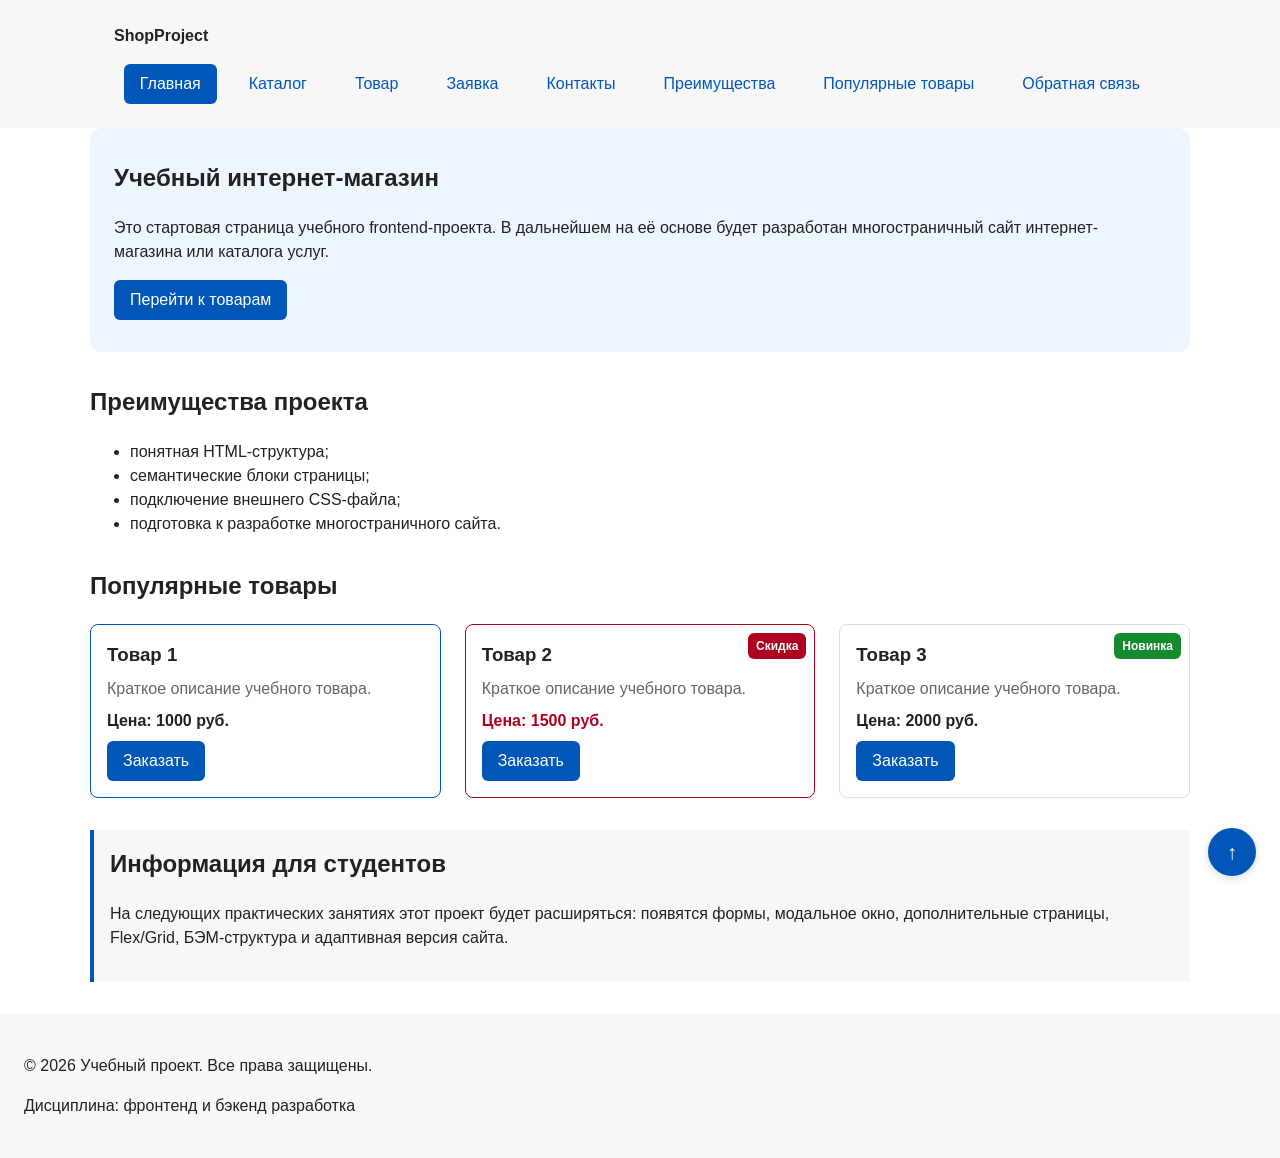
<file: index.html>
<!DOCTYPE html>
<html lang="ru">
<head>
  <meta charset="UTF-8">
  <meta name="viewport" content="width=device-width, initial-scale=1.0">
  <meta name="description" content="Учебный frontend-проект интернет-магазина.">
  <title>Учебный интернет-магазин</title>
  <link rel="stylesheet" href="css/style.css">
  <script src="js/main.js" defer></script>
</head>
<body>

  <header class="site-header">
    <div class="site-header__inner">
      <a class="site-header__logo" href="index.html">ShopProject</a>

      <nav class="site-nav" aria-label="Основная навигация">
        <ul class="site-nav__list">
          <li class="site-nav__item">
            <a class="site-nav__link site-nav__link--active" href="index.html">
              Главная
            </a>
          </li>
          <li class="site-nav__item">
            <a class="site-nav__link" href="catalog.html">Каталог</a>
          </li>
          <li class="site-nav__item">
            <a class="site-nav__link" href="product.html">Товар</a>
          </li>
          <li class="site-nav__item">
            <a class="site-nav__link" href="order.html">Заявка</a>
          </li>
          <li class="site-nav__item">
            <a class="site-nav__link" href="contacts.html">Контакты</a>
          </li>
          <li class="site-nav__item">
            <a class="site-nav__link" href="index.html#advantages">Преимущества</a>
          </li>
          <li class="site-nav__item">
            <a class="site-nav__link" href="index.html#popular">Популярные товары</a>
          </li>
          <li class="site-nav__item">
            <a class="site-nav__link" href="index.html#contacts">Обратная связь</a>
          </li>
        </ul>
      </nav>
    </div>
  </header>

  <main>

    <section class="hero">
      <h1 class="hero__title">Учебный интернет-магазин</h1>
      <p>
        Это стартовая страница учебного frontend-проекта.
        В дальнейшем на её основе будет разработан многостраничный сайт
        интернет-магазина или каталога услуг.
      </p>
      <a class="button button--primary" href="#popular">Перейти к товарам</a>
    </section>

    <section class="section" id="advantages">
      <h2 class="section__title">Преимущества проекта</h2>
      <ul class="advantages-list">
        <li>понятная HTML-структура;</li>
        <li>семантические блоки страницы;</li>
        <li>подключение внешнего CSS-файла;</li>
        <li>подготовка к разработке многостраничного сайта.</li>
      </ul>
    </section>

    <section class="section" id="popular">
      <h2 class="section__title">Популярные товары</h2>

      <div class="products-grid">

        <article class="product-card product-card--featured">
          <h3 class="product-card__title">Товар 1</h3>
          <p class="product-card__description">Краткое описание учебного товара.</p>
          <p class="product-card__price">Цена: 1000 руб.</p>
          <button
            class="button button--primary product-card__button"
            type="button"
            data-product="Товар 1"
          >
            Заказать
          </button>
        </article>

        <article class="product-card product-card--discount">
          <span class="product-card__badge">Скидка</span>
          <h3 class="product-card__title">Товар 2</h3>
          <p class="product-card__description">Краткое описание учебного товара.</p>
          <p class="product-card__price">Цена: 1500 руб.</p>
          <button
            class="button button--primary product-card__button"
            type="button"
            data-product="Товар 2"
          >
            Заказать
          </button>
        </article>

        <article class="product-card">
          <span class="product-card__badge product-card__badge--new">Новинка</span>
          <h3 class="product-card__title">Товар 3</h3>
          <p class="product-card__description">Краткое описание учебного товара.</p>
          <p class="product-card__price">Цена: 2000 руб.</p>
          <button
            class="button button--primary product-card__button"
            type="button"
            data-product="Товар 3"
          >
            Заказать
          </button>
        </article>

      </div>
    </section>

    <aside class="aside-info">
      <h2 class="aside-info__title">Информация для студентов</h2>
      <p>
        На следующих практических занятиях этот проект будет расширяться:
        появятся формы, модальное окно, дополнительные страницы, Flex/Grid,
        БЭМ-структура и адаптивная версия сайта.
      </p>
    </aside>

  </main>

  <footer class="site-footer" id="contacts">
    <p class="site-footer__text">&copy; 2026 Учебный проект. Все права защищены.</p>
    <p class="site-footer__text">Дисциплина: фронтенд и бэкенд разработка</p>
  </footer>

  <dialog class="order-dialog" id="order-dialog" aria-labelledby="order-dialog-title">

    <h2 class="order-dialog__title" id="order-dialog-title">Оформление заявки</h2>

    <form class="order-form" id="order-form" action="#" method="post" novalidate>

      <input id="selected-product" name="selected-product" type="hidden">

      <div class="order-form__field">
        <label class="order-form__label" for="order-name">Имя</label>
        <input
          class="order-form__input"
          id="order-name"
          name="name"
          type="text"
          placeholder="Введите ваше имя"
          minlength="2"
          autocomplete="given-name"
          required
        >
      </div>

      <div class="order-form__field">
        <label class="order-form__label" for="order-email">E-mail</label>
        <input
          class="order-form__input"
          id="order-email"
          name="email"
          type="email"
          placeholder="example@mail.ru"
          autocomplete="email"
          required
        >
      </div>

      <div class="order-form__field">
        <label class="order-form__label" for="order-phone">Телефон</label>
        <input
          class="order-form__input"
          id="order-phone"
          name="phone"
          type="tel"
          inputmode="tel"
          placeholder="+7 (900) 000-00-00"
          pattern="^\+7 \(\d{3}\) \d{3}-\d{2}-\d{2}$"
          required
        >
        <small>Формат: +7 (900) 000-00-00</small>
      </div>

      <div class="order-form__field">
        <label class="order-form__label" for="order-date">Дата связи</label>
        <input
          class="order-form__input"
          id="order-date"
          name="date"
          type="date"
        >
      </div>

      <div class="order-form__field">
        <label class="order-form__label" for="order-topic">Тема заявки</label>
        <select class="order-form__select" id="order-topic" name="topic" required>
          <option value="">Выберите тему</option>
          <option value="product">Заказ товара</option>
          <option value="consultation">Консультация</option>
          <option value="delivery">Доставка</option>
        </select>
      </div>

      <div class="order-form__field">
        <label class="order-form__label" for="order-comment">Комментарий</label>
        <textarea
          class="order-form__textarea"
          id="order-comment"
          name="comment"
          rows="4"
          placeholder="Укажите дополнительную информацию"
        ></textarea>
      </div>

      <div class="order-form__field order-form__field--checkbox">
        <label class="order-form__label">
          <input
            class="order-form__input"
            id="order-agreement"
            name="agreement"
            type="checkbox"
            required
          >
          Я согласен на обработку данных
        </label>
      </div>

      <div class="order-form__actions">
        <button class="button button--secondary" type="button" id="close-order-dialog">
          Закрыть
        </button>
        <button class="button button--primary" type="submit">
          Отправить заявку
        </button>
      </div>

    </form>
  </dialog>

  <p class="success-message" id="success-message" hidden>
    Форма успешно отправлена!
  </p>

  <button
    class="scroll-top"
    type="button"
    aria-label="Наверх"
    onclick="window.scrollTo({top: 0, behavior: 'smooth'})"
  >
    ↑
  </button>
</body>
</html>
</file>
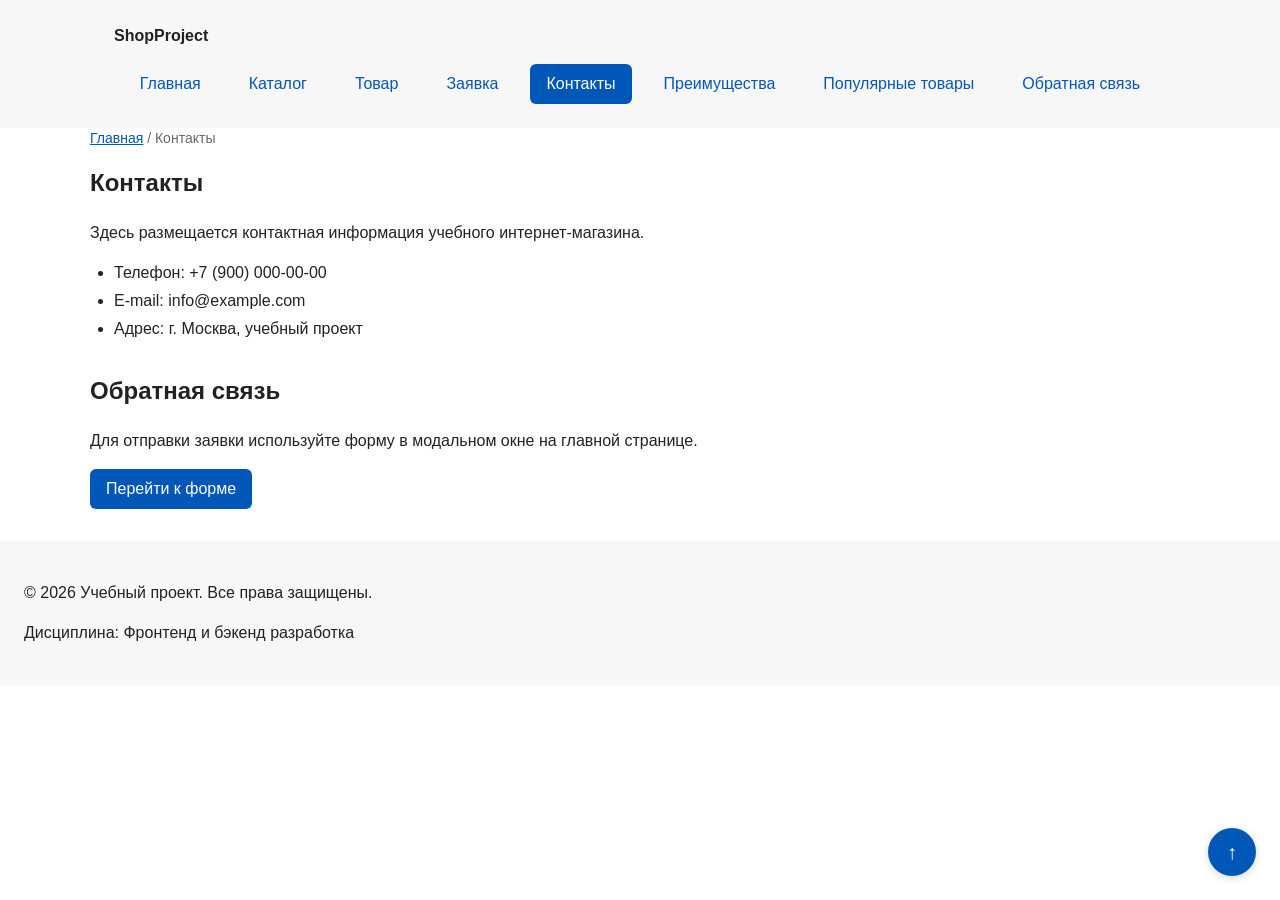
<file: contacts.html>
<!DOCTYPE html>
<html lang="ru">
<head>
  <meta charset="UTF-8">
  <meta name="viewport" content="width=device-width, initial-scale=1.0">
  <meta name="description" content="Контактная информация учебного интернет-магазина.">
  <title>Контакты – Учебный интернет-магазин</title>
  <link rel="stylesheet" href="css/style.css">
</head>
<body>

  <header class="site-header">
  <div class="site-header__inner">
    <a class="site-header__logo" href="index.html">ShopProject</a>

    <nav class="site-nav" aria-label="Основная навигация">
      <ul class="site-nav__list">
          <li class="site-nav__item">
            <a class="site-nav__link" href="index.html">Главная</a>
          </li>
          <li class="site-nav__item">
            <a class="site-nav__link" href="catalog.html">Каталог</a>
          </li>
          <li class="site-nav__item">
            <a class="site-nav__link" href="product.html">Товар</a>
          </li>
          <li class="site-nav__item">
            <a class="site-nav__link" href="order.html">Заявка</a>
          </li>
          <li class="site-nav__item">
            <a class="site-nav__link site-nav__link--active" href="contacts.html">Контакты</a>
          </li>
          <li class="site-nav__item">
            <a class="site-nav__link" href="index.html#advantages">Преимущества</a>
          </li>
          <li class="site-nav__item">
            <a class="site-nav__link" href="index.html#popular">Популярные товары</a>
          </li>
          <li class="site-nav__item">
            <a class="site-nav__link" href="index.html#contacts">Обратная связь</a>
          </li>
        </ul>
    </nav>
  </div>
</header>

  <main>
    <nav class="breadcrumbs" aria-label="Хлебные крошки">
      <a class="breadcrumbs__link" href="index.html">Главная</a>
      <span class="breadcrumbs__current">Контакты</span>
    </nav>

    <section class="section">
      <h1 class="section__title">Контакты</h1>
      <p>Здесь размещается контактная информация учебного интернет-магазина.</p>
      <ul class="contacts-list">
        <li class="contacts-list__item">Телефон: +7 (900) 000-00-00</li>
        <li class="contacts-list__item">E-mail: info@example.com</li>
        <li class="contacts-list__item">Адрес: г. Москва, учебный проект</li>
      </ul>
    </section>

    <section class="section" id="feedback">
      <h2 class="section__title">Обратная связь</h2>
      <p>Для отправки заявки используйте форму в модальном окне на главной странице.</p>
      <a class="button button--primary" href="index.html#contacts">Перейти к форме</a>
    </section>
  </main>

  <footer class="site-footer">
    <p class="site-footer__text">&copy; 2026 Учебный проект. Все права защищены.</p>
    <p class="site-footer__text">Дисциплина: Фронтенд и бэкенд разработка</p>
  </footer>

  <button
    class="scroll-top"
    type="button"
    aria-label="Наверх"
    onclick="window.scrollTo({top: 0, behavior: 'smooth'})"
  >
    ↑
  </button>
</body>
</html>
</file>
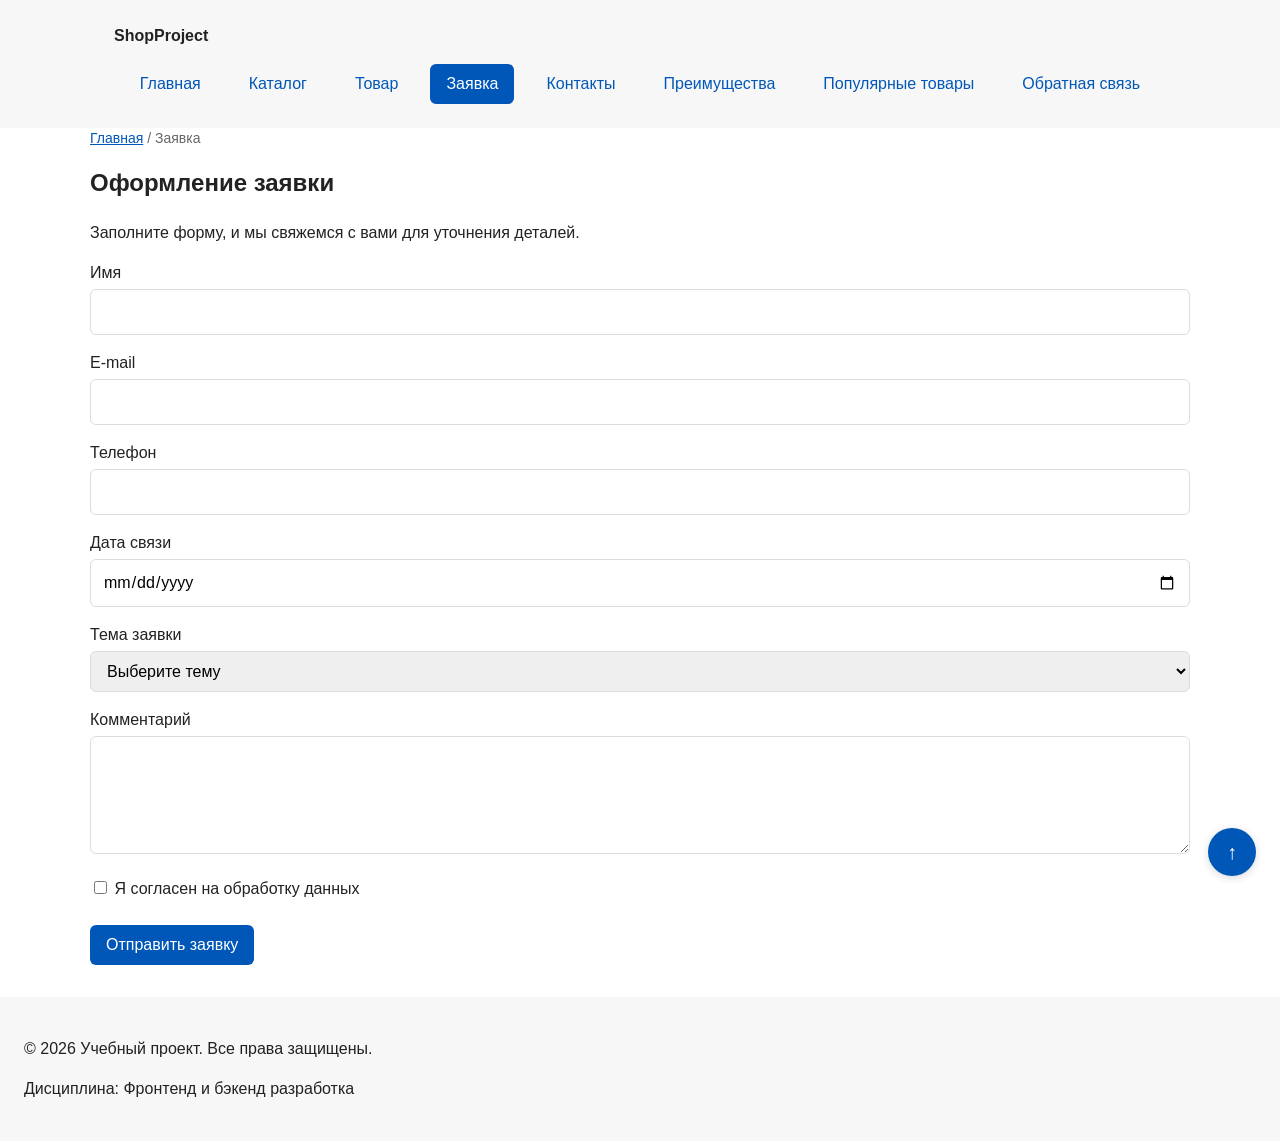
<file: order.html>
<!DOCTYPE html>
<html lang="ru">
<head>
  <meta charset="UTF-8">
  <meta name="viewport" content="width=device-width, initial-scale=1.0">
  <meta name="description" content="Оформление заявки в учебном интернет-магазине.">
  <title>Заявка – Учебный интернет-магазин</title>
  <link rel="stylesheet" href="css/style.css">
</head>
<body>

  <header class="site-header">
    <div class="site-header__inner">
      <a class="site-header__logo" href="index.html">ShopProject</a>

      <nav class="site-nav" aria-label="Основная навигация">
        <ul class="site-nav__list">
          <li class="site-nav__item">
            <a class="site-nav__link" href="index.html">Главная</a>
          </li>
          <li class="site-nav__item">
            <a class="site-nav__link" href="catalog.html">Каталог</a>
          </li>
          <li class="site-nav__item">
            <a class="site-nav__link" href="product.html">Товар</a>
          </li>
          <li class="site-nav__item">
            <a class="site-nav__link site-nav__link--active" href="order.html">Заявка</a>
          </li>
          <li class="site-nav__item">
            <a class="site-nav__link" href="contacts.html">Контакты</a>
          </li>
          <li class="site-nav__item">
            <a class="site-nav__link" href="index.html#advantages">Преимущества</a>
          </li>
          <li class="site-nav__item">
            <a class="site-nav__link" href="index.html#popular">Популярные товары</a>
          </li>
          <li class="site-nav__item">
            <a class="site-nav__link" href="index.html#contacts">Обратная связь</a>
          </li>
        </ul>
      </nav>
    </div>
  </header>

  <main>
    <nav class="breadcrumbs" aria-label="Хлебные крошки">
      <a class="breadcrumbs__link" href="index.html">Главная</a>
      <span class="breadcrumbs__current">Заявка</span>
    </nav>

    <section class="section">
        <h1 class="section__title">Оформление заявки</h1>
        <p>Заполните форму, и мы свяжемся с вами для уточнения деталей.</p>

        <form class="order-form" action="#" method="post">
            <div class="order-form__field">
                <label class="order-form__label" for="order-name">Имя</label>
                <input class="order-form__input" id="order-name" name="name" type="text" required>
            </div>

            <div class="order-form__field">
                <label class="order-form__label" for="order-email">E-mail</label>
                <input class="order-form__input" id="order-email" name="email" type="email" required>
            </div>

            <div class="order-form__field">
                <label class="order-form__label" for="order-phone">Телефон</label>
                <input class="order-form__input" id="order-phone" name="phone" type="tel" required>
            </div>

            <div class="order-form__field">
                <label class="order-form__label" for="order-date">Дата связи</label>
                <input class="order-form__input" id="order-date" name="date" type="date">
            </div>

            <div class="order-form__field">
                <label class="order-form__label" for="order-topic">Тема заявки</label>
                <select class="order-form__select" id="order-topic" name="topic" required>
                    <option value="">Выберите тему</option>
                    <option value="product">Заказ товара</option>
                    <option value="consultation">Консультация</option>
                    <option value="delivery">Доставка</option>
                </select>
            </div>

            <div class="order-form__field">
                <label class="order-form__label" for="order-comment">Комментарий</label>
                <textarea class="order-form__textarea" id="order-comment" name="comment" rows="4"></textarea>
            </div>

            <div class="order-form__field order-form__field--checkbox">
                <label class="order-form__label">
                    <input class="order-form__input" id="order-agreement" name="agreement" type="checkbox" required>
                    Я согласен на обработку данных
                </label>
            </div>

            <div class="order-form__actions">
                <button class="button button--primary" type="submit">Отправить заявку</button>
            </div>
        </form>
    </section>

  </main>

  <footer class="site-footer">
    <p class="site-footer__text">&copy; 2026 Учебный проект. Все права защищены.</p>
    <p class="site-footer__text">Дисциплина: Фронтенд и бэкенд разработка</p>
  </footer>

  <button
    class="scroll-top"
    type="button"
    aria-label="Наверх"
    onclick="window.scrollTo({top: 0, behavior: 'smooth'})"
  >
    ↑
  </button>
</body>
</html>
</file>
<file: css/style.css>
/* ===============================
    1. Переменные проекта
    =============================== */

  :root {
    /* Основные цвета проекта */
    --color-bg: #ffffff;
    --color-text: #222222;
    --color-muted: #666666;
    --color-primary: #0057b8;
    --color-primary-dark: #003f86;
    --color-border: #dddddd;
    --color-surface: #f7f7f7;
    --color-surface-accent: #eef5ff;
    --color-danger: #b00020;
    --color-success: #168a2f;
    --color-success-bg: #eefaf0;
    --color-white: #ffffff;

    /* Отступы */
    --space-xs: 4px;
    --space-sm: 8px;
    --space-md: 16px;
    --space-lg: 24px;
    --space-xl: 32px;

    /* Скругления */
    --radius-sm: 6px;
    --radius-md: 8px;
    --radius-lg: 12px;

    /* Размеры */
    --container-width: 1100px;
  }

  /* ===============================
    2. Базовые стили
    =============================== */

  * {
    box-sizing: border-box;
  }

  body {
    margin: 0;
    font-family: Arial, sans-serif;
    line-height: 1.5;
    color: var(--color-text);
    background-color: var(--color-bg);
  }

  /* ===============================
    3. Общие элементы интерфейса
    =============================== */

  a {
    color: var(--color-primary);
  }

  a:hover {
    color: var(--color-primary-dark);
  }

  a:focus-visible {
    outline: 2px solid var(--color-primary);
    outline-offset: 3px;
  }

  .button {
    display: inline-block;
    padding: var(--space-sm) var(--space-md);
    border: none;
    border-radius: var(--radius-sm);
    font: inherit;
    text-decoration: none;
    cursor: pointer;
  }

  .button--primary {
    color: var(--color-white);
    background-color: var(--color-primary);
  }

  .button--primary:hover {
    background-color: var(--color-primary-dark);
  }

  .button--primary:active {
  transform: scale(0.98);
  background-color: var(--color-primary-dark);
}

.button--secondary:active {
  transform: scale(0.98);
}

  .button--secondary {
    color: var(--color-primary);
    background-color: transparent;
    border: 1px solid var(--color-primary);
  }

  .button--secondary:hover {
    color: var(--color-white);
    background-color: var(--color-primary);
  }

  .button:focus-visible {
    outline: 2px solid var(--color-primary);
    outline-offset: 3px;
  }

  .button:disabled,
  .button--disabled {
    opacity: 0.6;
    cursor: not-allowed;
  }

  .site-header {
    position: sticky;
    top: 0;
    z-index: 100;
    background-color: var(--color-surface);
  }

  .site-header__inner {
    max-width: var(--container-width);
    margin: 0 auto;
    padding: var(--space-lg);
  }

  .site-header__logo {
    font-weight: 700;
    color: var(--color-text);
    text-decoration: none;
  }

  .site-nav__list {
    display: flex;
    flex-wrap: wrap;
    justify-content: center;
    align-items: center;
    gap: var(--space-md);
    padding: 0;
    margin: var(--space-md) 0 0;
    list-style: none;
  }

  .site-nav__link {
    display: inline-block;
    padding: var(--space-sm) var(--space-md);
    color: var(--color-primary);
    text-decoration: none;
    border-radius: var(--radius-sm);
  }

  .site-nav__link:hover {
    color: var(--color-white);
    background-color: var(--color-primary);
  }

  .site-nav__link:focus-visible {
    outline: 2px solid var(--color-primary);
    outline-offset: 3px;
  }

  .site-nav__link--active {
    color: var(--color-white);
    background-color: var(--color-primary);
  }

  /* ===============================
    4. Компоненты страницы
    =============================== */

  .hero {
    max-width: var(--container-width);
    margin: 0 auto var(--space-xl);
    padding: var(--space-xl) var(--space-lg);
    background-color: var(--color-surface-accent);
    border-radius: var(--radius-lg);
  }

  .hero__title {
  margin-top: 0;
}

  .section {
    max-width: var(--container-width);
    margin: 0 auto var(--space-xl);
  }

  .section__title {
    margin-top: 0;
  }

  .product-card {
    display: flex;
    flex-direction: column;
    gap: var(--space-sm);
    margin-bottom: 0;
    padding: var(--space-md);
    border: 1px solid var(--color-border);
    border-radius: var(--radius-md);
    background-color: var(--color-bg);
  }

  .product-card__button {
    margin-top: auto;
    align-self: flex-start;
  }

  .product-card:hover {
    border-color: var(--color-primary);
  }

  .product-card:focus-within {
  border-color: var(--color-primary);
  box-shadow: 0 0 0 2px rgba(0, 87, 184, 0.15);
}

  .product-card__title {
    margin: 0;
    color: var(--color-text);
  }

  .product-card__description {
    margin: 0;
    color: var(--color-muted);
  }

  .product-card__price {
    margin: 0;
    font-weight: 700;
  }

  .aside-info {
    max-width: var(--container-width);
    margin: 0 auto var(--space-xl);
    padding: var(--space-md);
    border-left: 4px solid var(--color-primary);
    background-color: var(--color-surface);
  }

  .aside-info__title {
  margin-top: 0;
}

  .site-footer {
    padding: var(--space-lg);
    background-color: var(--color-surface);
  }

  .contacts-list {
  padding-left: var(--space-lg);
}

.contacts-list__item {
  margin-bottom: var(--space-xs);
}

  /* ===============================
    5. Форма и модальное окно
    =============================== */

  .order-dialog {
    width: min(100% - var(--space-xl), 560px);
    padding: var(--space-lg);
    border: none;
    border-radius: var(--radius-lg);
  }

  .order-dialog::backdrop {
    background-color: rgba(0, 0, 0, 0.5);
  }

  .order-form__field {
    margin-bottom: var(--space-md);
  }

  .order-form__label {
    display: block;
    margin-bottom: var(--space-xs);
  }

  .order-form__input,
  .order-form__select,
  .order-form__textarea {
    width: 100%;
    padding: 10px 12px;
    border: 1px solid var(--color-border);
    border-radius: var(--radius-sm);
    font: inherit;
  }

  .order-form__input[type="checkbox"] {
    width: auto;
  }

  .order-form__input:hover,
  .order-form__select:hover,
  .order-form__textarea:hover {
    border-color: var(--color-primary);
  }

  .order-form__input:focus-visible,
  .order-form__select:focus-visible,
  .order-form__textarea:focus-visible {
    outline: 2px solid var(--color-primary);
    outline-offset: 3px;
  }

  .order-form__actions {
    display: flex;
    gap: var(--space-sm);
    margin-top: var(--space-lg);
  }

  [aria-invalid="true"] {
    border-color: var(--color-danger);
  }

  .success-message {
    max-width: var(--container-width);
    margin: var(--space-lg) auto;
    padding: var(--space-md);
    border-left: 4px solid var(--color-success);
    background-color: var(--color-success-bg);
  }

  .breadcrumbs {
    max-width: var(--container-width);
    margin: 0 auto var(--space-md);
    font-size: 14px;
    color: var(--color-muted);
  }

  .breadcrumbs__link {
    color: var(--color-primary);
  }

  .breadcrumbs__current::before {
    content: " / ";
    color: var(--color-muted);
  }

  html {
    scroll-behavior: smooth;
  }

  :target {
    outline: 2px dashed var(--color-primary);
    outline-offset: 4px;
  }

  .products-grid {
    display: grid;
    grid-template-columns: repeat(3, 1fr);
    gap: var(--space-lg);
  }

  .catalog-layout {
    max-width: var(--container-width);
    margin: 0 auto var(--space-xl);
    display: grid;
    grid-template-columns: 260px 1fr;
    grid-template-areas: "filters products";
    gap: var(--space-lg);
  }

  .catalog-filters {
  grid-area: filters;
  position: sticky;
  top: 120px;
  align-self: start;
  padding: var(--space-md);
  border: 1px solid var(--color-border);
  border-radius: var(--radius-md);
  background-color: var(--color-surface);
}

  .catalog-products {
    grid-area: products;
  }

  .filters-form {
    display: grid;
    gap: var(--space-md);
  }

  .filters-form__group {
    margin: 0;
    padding: var(--space-md);
    border: 1px solid var(--color-border);
    border-radius: var(--radius-sm);
  }

  .filters-form__legend {
    font-weight: 700;
  }

  .filters-form__label {
    display: block;
    margin-bottom: var(--space-sm);
  }

  .filters-form__input {
    width: 100%;
    padding: 8px 10px;
    border: 1px solid var(--color-border);
    border-radius: var(--radius-sm);
    font: inherit;
  }

  .product-card--featured {
    border-color: var(--color-primary);
  }

  .product-card--discount {
    border-color: var(--color-danger);
  }

  .product-card--discount .product-card__price {
    color: var(--color-danger);
  }

  .catalog-filters__title,
  .catalog-products__title,
  .order-dialog__title {
    margin-top: 0;
  }

  /* Бейдж на карточке */
.product-card {
  position: relative;
}

.product-card__badge {
  position: absolute;
  top: var(--space-sm);
  right: var(--space-sm);
  padding: 4px 8px;
  color: var(--color-white);
  background-color: var(--color-danger);
  border-radius: var(--radius-sm);
  font-size: 12px;
  font-weight: 700;
}

.product-card__badge--new {
  background-color: var(--color-success);
}

/* Таблица характеристик */
.product-table {
  width: 100%;
  max-width: var(--container-width);
  margin: 0 auto;
  border-collapse: collapse;
  background-color: var(--color-bg);
}

.product-table caption {
  padding: var(--space-sm) 0;
  font-weight: 700;
  text-align: left;
}

.product-table th,
.product-table td {
  padding: var(--space-sm) var(--space-md);
  border: 1px solid var(--color-border);
  text-align: left;
}

.product-table th {
  background-color: var(--color-surface);
  font-weight: 700;
}

/* Карточка товара на странице product.html */
.product-page__card {
  max-width: var(--container-width);
  margin: 0 auto var(--space-xl);
}

/* Кнопка «Наверх» */
.scroll-top {
  position: fixed;
  bottom: var(--space-lg);
  right: var(--space-lg);
  z-index: 50;
  width: 48px;
  height: 48px;
  border: none;
  border-radius: 50%;
  background-color: var(--color-primary);
  color: var(--color-white);
  font-size: 20px;
  font-weight: 700;
  cursor: pointer;
  box-shadow: 0 2px 8px rgba(0, 0, 0, 0.15);
  transition: background-color 0.2s;
}

.scroll-top:hover {
  background-color: var(--color-primary-dark);
}

.scroll-top:focus-visible {
  outline: 2px solid var(--color-primary);
  outline-offset: 3px;
}

/* ===============================
   Блок отзывов
   =============================== */
.reviews-list {
  display: grid;
  grid-template-columns: repeat(3, 1fr);
  gap: var(--space-lg);
}

.review {
  display: flex;
  flex-direction: column;
  gap: var(--space-sm);
  padding: var(--space-md);
  border: 1px solid var(--color-border);
  border-radius: var(--radius-md);
  background-color: var(--color-bg);
}

.review__author {
  margin: 0;
  font-size: 16px;
  color: var(--color-text);
}

.review__text {
  margin: 0;
  color: var(--color-muted);
}

.review__rating {
  margin: 0;
  color: var(--color-primary);
  font-size: 20px;
  letter-spacing: 2px;
}

/* Картинки в карточках товаров */
.product-card__image {
  width: 100%;
  height: auto;
  aspect-ratio: 1 / 1;
  object-fit: cover;
  border-radius: var(--radius-md);
  background-color: var(--color-surface);
}

.product-page__image {
  width: 100%;
  height: auto;
  max-width: 600px;
  aspect-ratio: 1 / 1;
  object-fit: cover;
  border-radius: var(--radius-md);
  margin: 0 auto var(--space-md);
  display: block;
  background-color: var(--color-surface);
}
</file>
